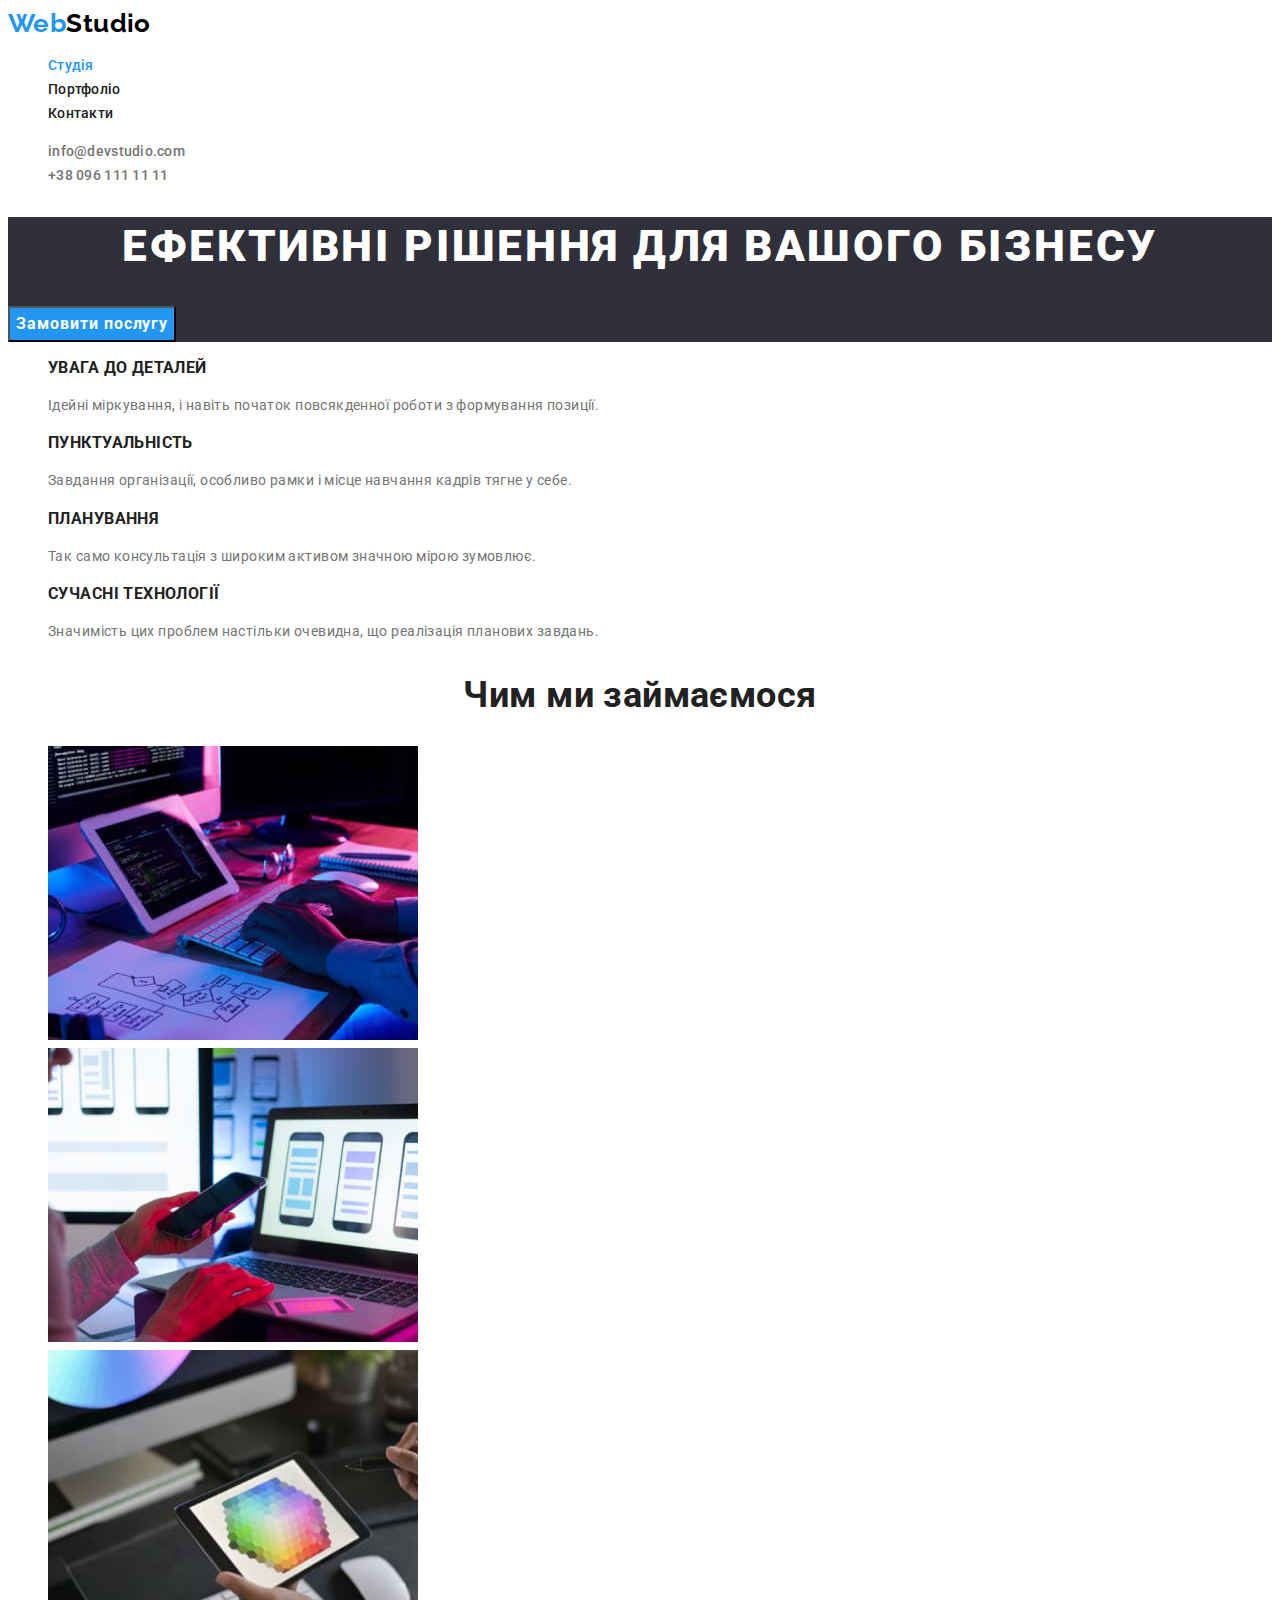
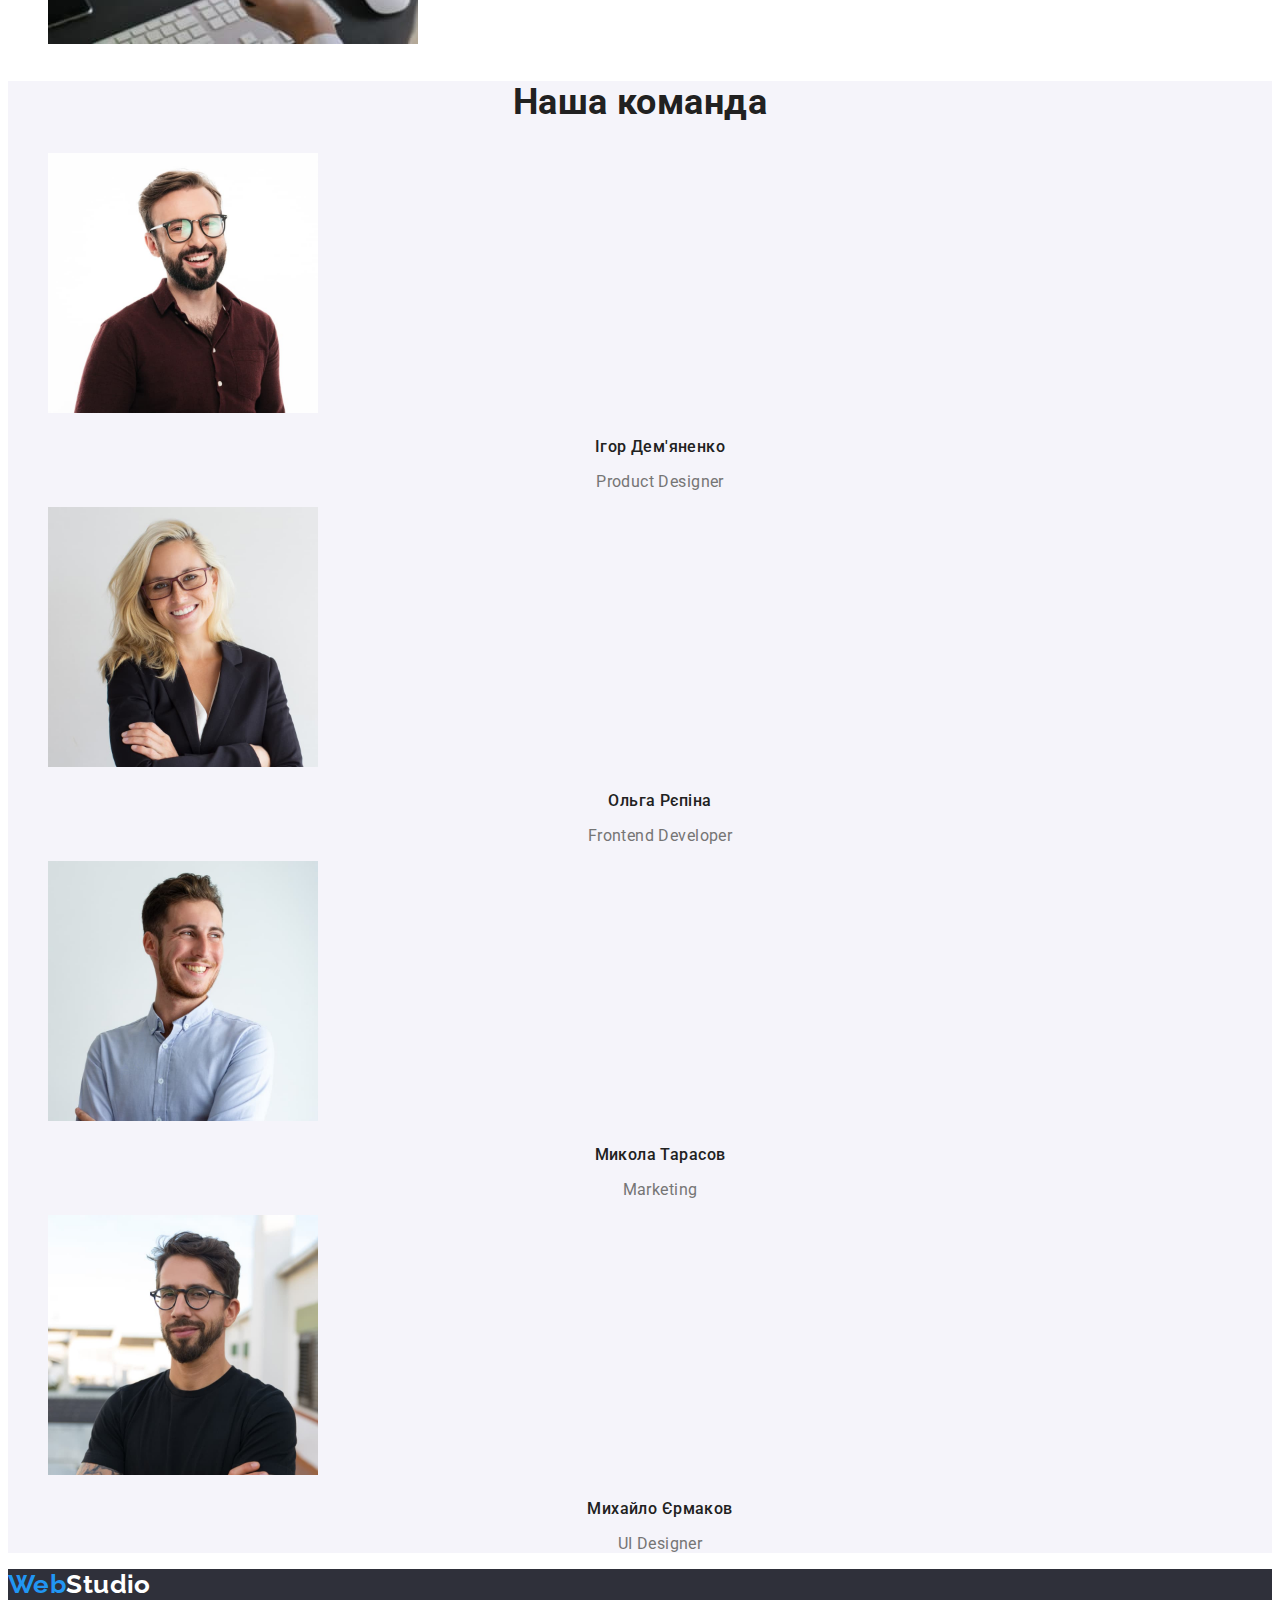
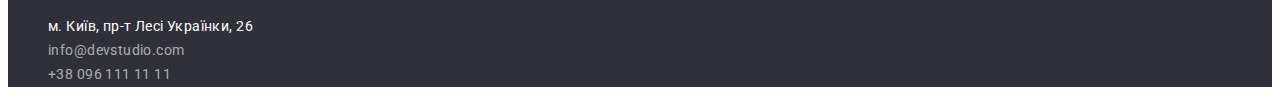
<file: index.html>
<!DOCTYPE html>
<html lang="uk">
  <head>
    <meta charset="UTF-8" >
    <meta http-equiv="X-UA-Compatible" content="IE=edge" >
    <meta name="viewport" content="width=device-width, initial-scale=1.0" >
    <title>Головна</title>
    <link rel="stylesheet" href="./css/style.css" >

    <link rel="preconnect" href="https://fonts.googleapis.com" >
    <link rel="preconnect" href="https://fonts.gstatic.com" crossorigin >
    <link
      href="https://fonts.googleapis.com/css2?family=Raleway:wght@700&family=Roboto:wght@400;500;700;900&display=swap"
      rel="stylesheet"
    >
  </head>

  <body>
    <header class="header">
      <nav class="hearder-nav">
        
        <a href="./index.html" class="logo link">Web<span class="logo2">Studio</span>
        </a>

        <ul class="hearder-list list">
            <li>
                <a href="./index.html" class="hearder-list-item link active">Студія</a>
            </li>
            <li>
                <a href="./portfolio.html" class="hearder-list-item link"
                >Портфоліо</a>
            </li>
            <li>
              <a href="" class="hearder-list-item link">Контакти</a>
            </li>
        </ul>
      </nav>
      <ul class="hearder-contacts list">
            <li>
            <a href="mailto:info@devstudio.com" class="hearder-cont-item link"
                >info@devstudio.com</a
            >
            </li>
            <li>
            <a href="tel:+380961111111" class="hearder-cont-item link"
                >+38 096 111 11 11</a
            >
            </li>
      </ul>
    </header>

    <main>
      <section class="hero">
        <h1 class="hero-header">Ефективні рішення для вашого бізнесу</h1>
        <button type="button" class="hero-btn btn">Замовити послугу</button>
      </section>

      <section class="our-benefits">
        <h2 class="our-benefits-hearder visually-hidden">Наші переваги</h2>
        <ul class="our-benefits-list list">
          <li>
            <h3 class="our-benefits-list-header">УВАГА ДО ДЕТАЛЕЙ</h3>
            <p class="our-benefits-list-item">
              Ідейні міркування, і навіть початок повсякденної роботи з
              формування позиції.
            </p>
          </li>
          <li>
            <h3 class="our-benefits-list-header">ПУНКТУАЛЬНІСТЬ</h3>
            <p class="our-benefits-list-item">
              Завдання організації, особливо рамки і місце навчання кадрів тягне
              у себе.
            </p>
          </li>
          <li>
            <h3 class="our-benefits-list-header">ПЛАНУВАННЯ</h3>
            <p class="our-benefits-list-item">
              Так само консультація з широким активом значною мірою зумовлює.
            </p>
          </li>
          <li>
            <h3 class="our-benefits-list-header">СУЧАСНІ ТЕХНОЛОГІЇ</h3>
            <p class="our-benefits-list-item">
              Значимість цих проблем настільки очевидна, що реалізація планових
              завдань.
            </p>
          </li>
        </ul>
      </section>

      <section class="our-work">
        <h2 class="our-work-hearder">Чим ми займаємося</h2>
        <ul class="our-work-list list">
          <li class="our-work-list-item">
            <img
              src="./images/work1.jpg"
              alt="Чоловік працює на планшеті"
              width="370"
            >
          </li>
          <li class="our-work-list-item">
            <img
              src="./images/work2.jpg"
              alt="Жінка тримає смартфон та працює на ноутбуці"
              width="370"
            >
          </li>
          <li class="our-work-list-item">
            <img
              src="./images/work3.jpg"
              alt="Людина тримає планшет і стілус"
              width="370"
            >
          </li>
        </ul>
      </section>

      <section class="team">
        <h2 class="team-hearder">Наша команда</h2>
        <ul class="team-list list">
          <li class="team-list-item">
            <img src="./images/team1.jpg"  alt="Ігор Дем'яненко" width="270"  height="260">
            <h3 class="team-list-hearder">Ігор Дем'яненко</h3>
            <p class="team-list-text">Product Designer</p>
          </li>
          <li class="team-list-item">
            <img src="./images/team2.jpg" alt="Ольга Рєпіна" width="270" height="260">
            <h3 class="team-list-hearder">Ольга Рєпіна</h3>
            <p class="team-list-text">Frontend Developer</p>
          </li>
          <li class="team-list-item">
            <img
              src="./images/team3.jpg"
              alt="Микола Тарасов"
              width="270"
              height="260"
            >
            <h3 class="team-list-hearder">Микола Тарасов</h3>
            <p class="team-list-text">Marketing</p>
          </li>
          <li class="team-list-item">
            <img
              src="./images/team4.jpg"
              alt="Михайло Єрмаков"
              width="270"
              height="260"
            >
            <h3 class="team-list-hearder">Михайло Єрмаков</h3>
            <p class="team-list-text">UI Designer</p>
          </li>
        </ul>
      </section>
    </main>

    <footer class="footer">
      <a href="./index.html" class="logo link">Web<span class="logo3">Studio</span></a>
      <address>
        <ul class="footer-list list">
          <li>
            <a href="https://goo.gl/maps/4B1VtxBTKPuSWNJCA"
              target="_blank"
              rel="noopener noreferrer nofollow"
              class="footer-adress link"
              >м. Київ, пр-т Лесі Українки, 26</a>
          </li>
          <li>
            <a href="mailto:info@devstudio.com" class="footer-item link"
              >info@devstudio.com</a>
          </li>
          <li>
            <a href="tel:+380961111111" class="footer-item link">+38 096 111 11 11</a>
          </li>
        </ul>
      </address>
    </footer>
  </body>
</html>
</file>
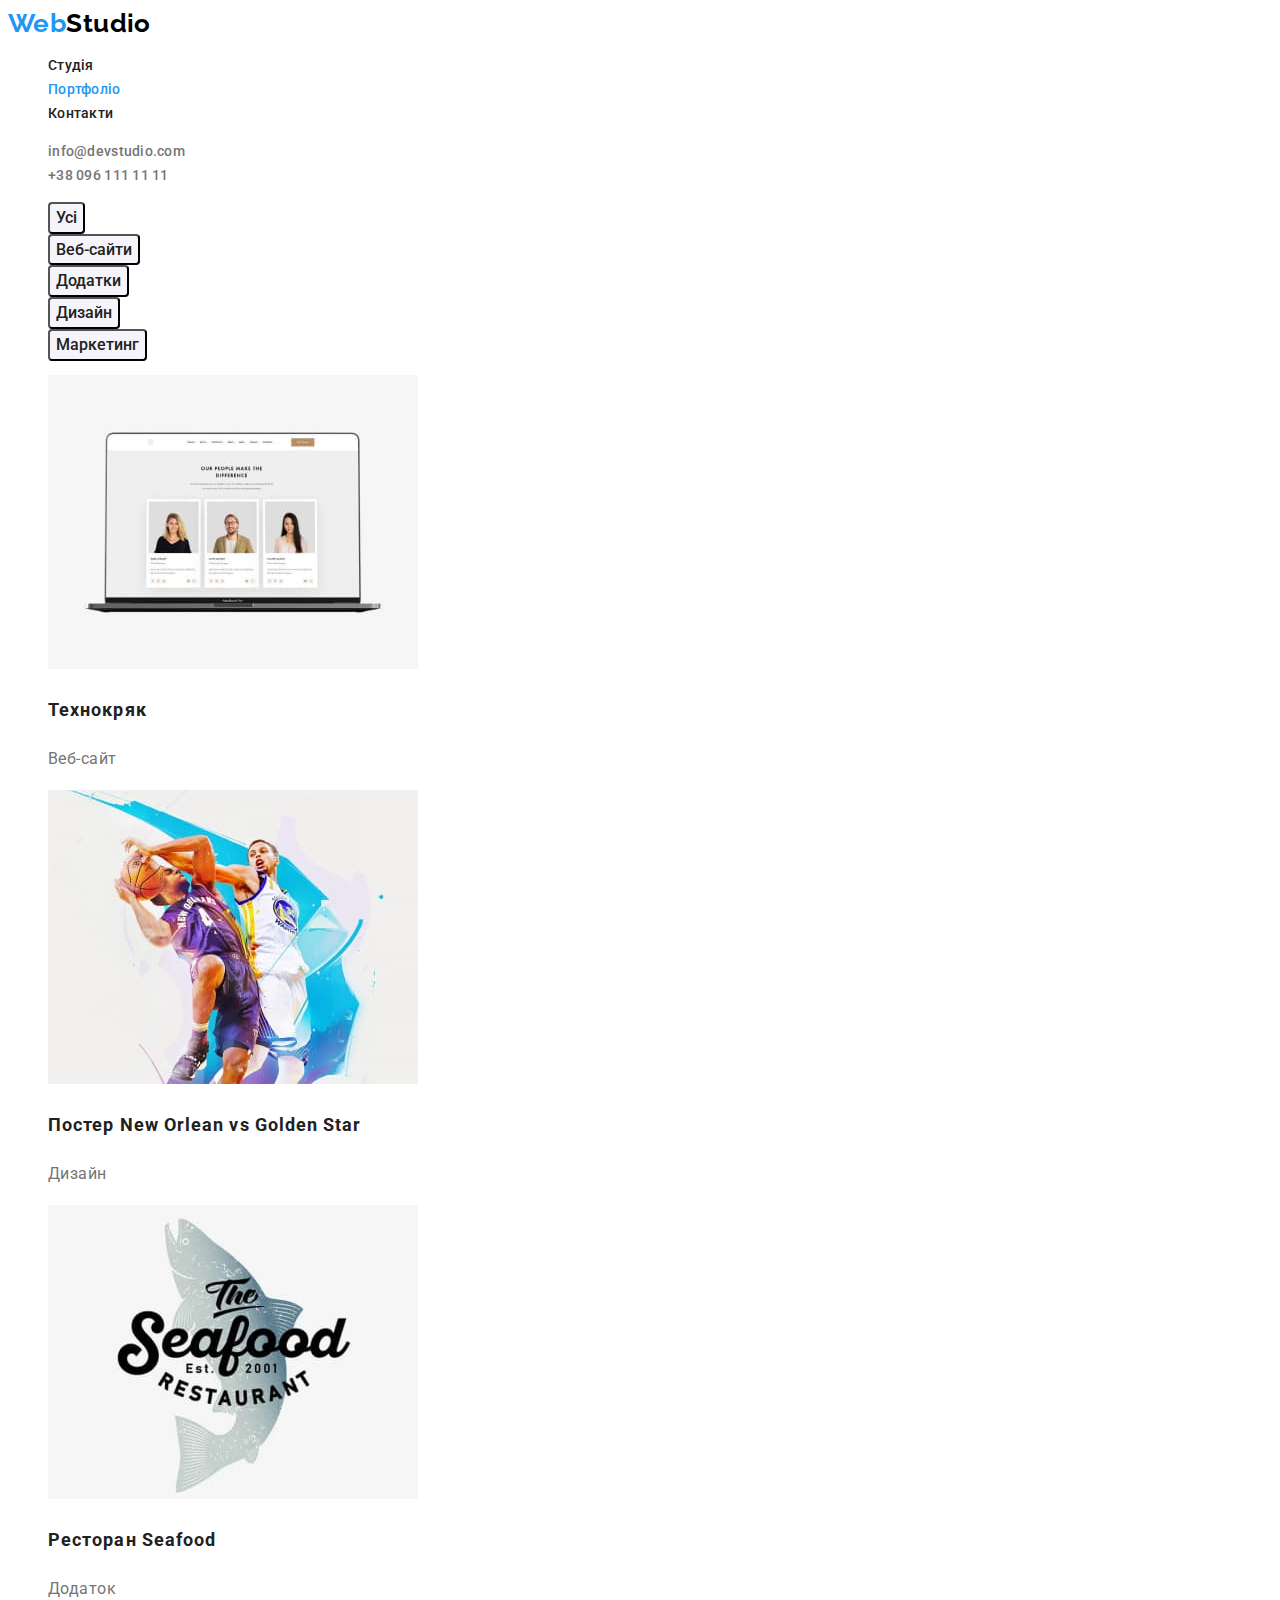
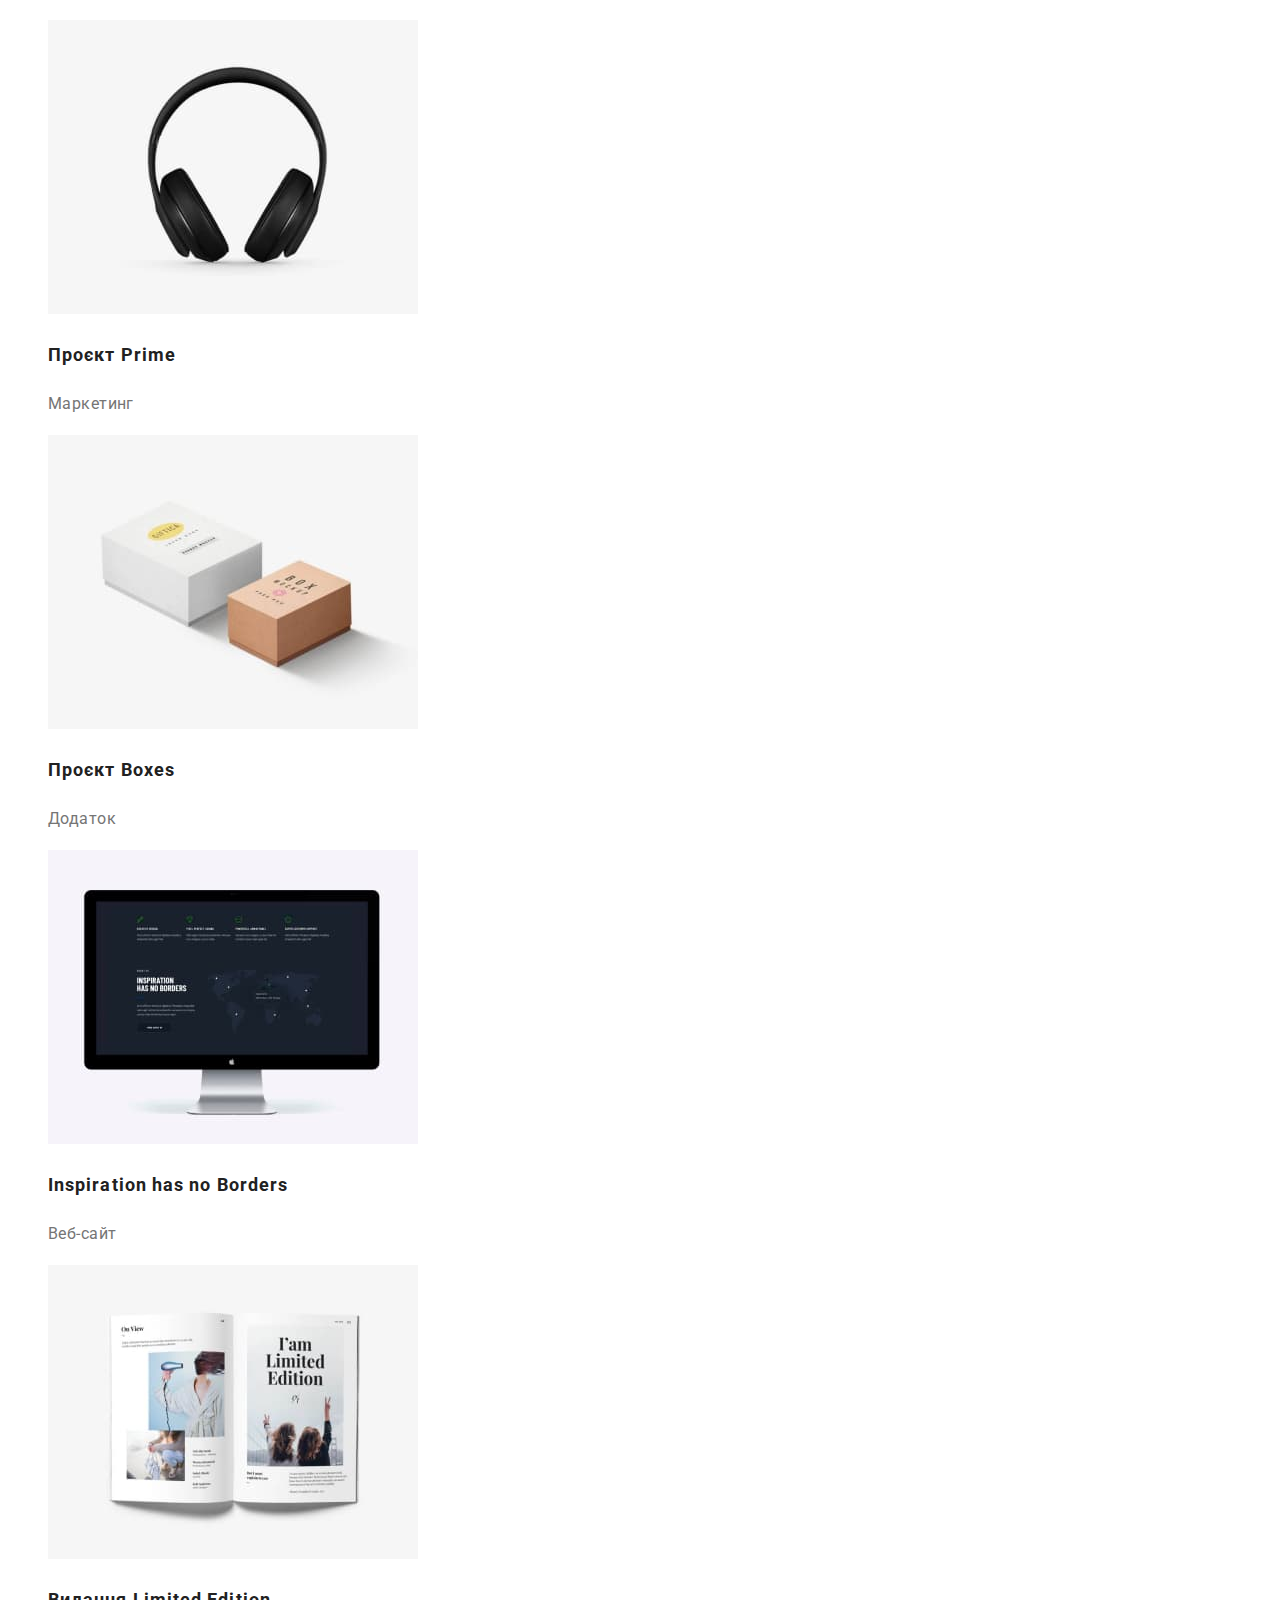
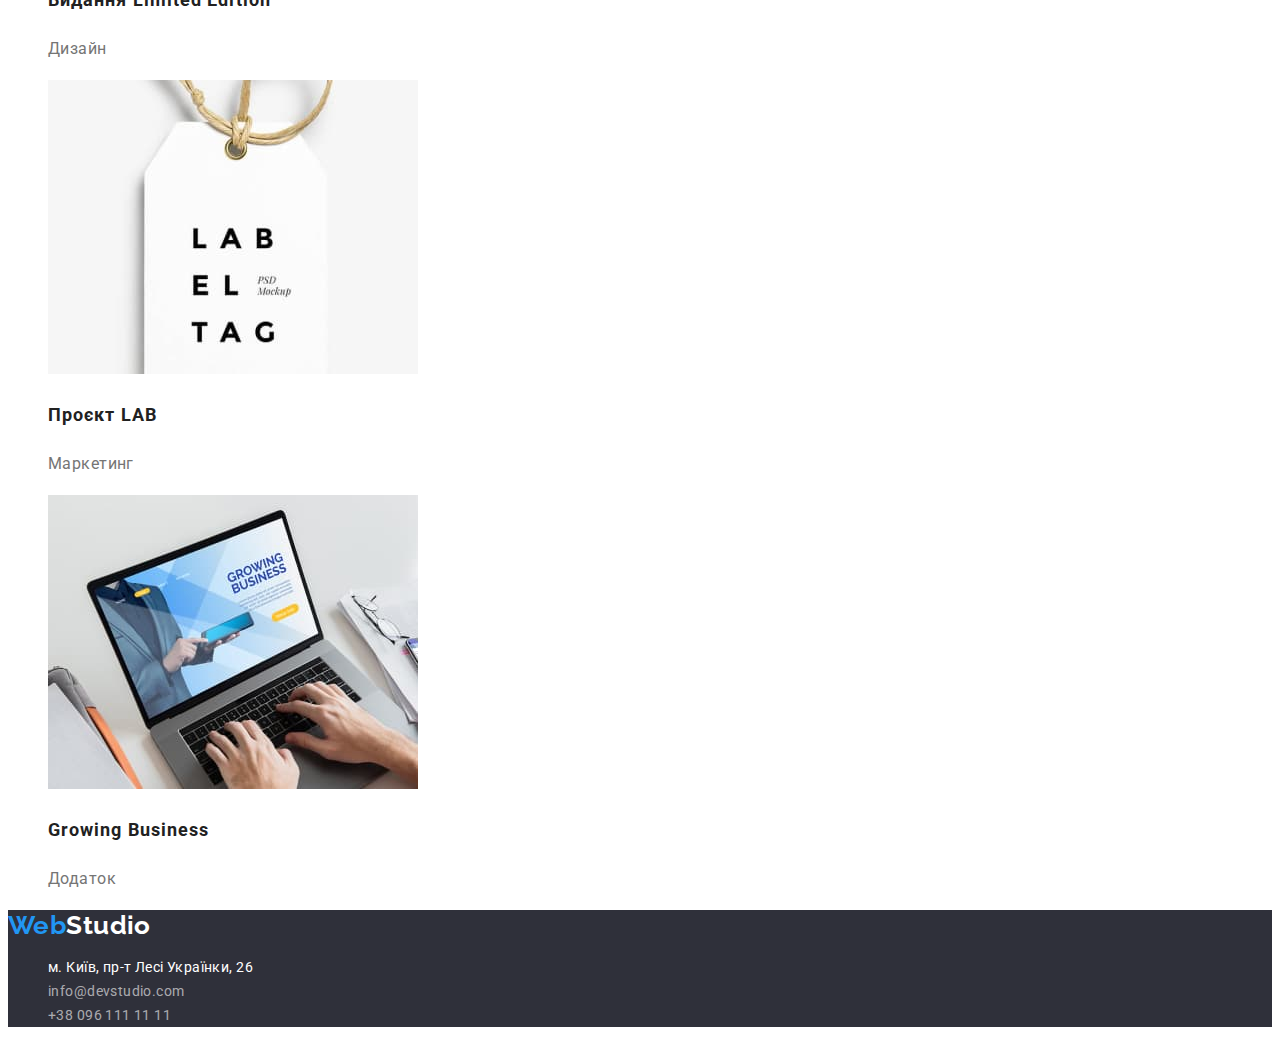
<file: portfolio.html>
<!DOCTYPE html>
<html lang="uk">
    <head>
        <meta charset="UTF-8" >
        <meta http-equiv="X-UA-Compatible" content="IE=edge" >
        <meta name="viewport" content="width=device-width, initial-scale=1.0" >
        <title>Портфоліо</title>
        <link rel="stylesheet" href="./css/style.css" >
    
        <link rel="preconnect" href="https://fonts.googleapis.com" >
        <link rel="preconnect" href="https://fonts.gstatic.com" crossorigin >
        <link
          href="https://fonts.googleapis.com/css2?family=Raleway:wght@700&family=Roboto:wght@400;500;700;900&display=swap"
          rel="stylesheet"
        >
      </head>

<body>
    
<header class="header">
    <nav class="hearder-nav">

        <a href="./index.html" class="logo link">Web<span class="logo2">Studio</span>
        </a>

        <ul class="hearder-list list">
            <li>
                <a href="./index.html" class="hearder-list-item link">Студія</a>
            </li>
            <li>
                <a href="./portfolio.html" class="hearder-list-item link active">Портфоліо</a>
            </li>
            <li>
                <a href="" class="hearder-list-item link">Контакти</a>
            </li>
        </ul>
    </nav>
    <ul class="hearder-contacts list">
        <li>
            <a href="mailto:info@devstudio.com" class="hearder-cont-item link">info@devstudio.com</a>
        </li>
        <li>
            <a href="tel:+380961111111" class="hearder-cont-item link">+38 096 111 11 11</a>
        </li>
    </ul>
</header>


    <main>
        <section class="portfolio">
        <h1 class="portfolio-hearder visually-hidden">Наш портфоліо</h1>        
            <ul class="filters-list list">
                <li><button type="button" class="filters-item btn">Усі</button></li>
                <li><button type="button" class="filters-item btn">Веб-сайти</button></li>
                <li><button type="button" class="filters-item btn">Додатки</button></li>
                <li><button type="button" class="filters-item btn">Дизайн</button></li>
                <li><button type="button" class="filters-item btn">Маркетинг</button></li>                
            </ul>
        
            <ul class="portfolio-list list">
                <li class="portfolio-item">
                    <img src="./images/project1_technokryak.jpg" alt="Веб-сайт Технокряк" width="370" height="294">
                        <h2 class="portfolio-item-hearder">Технокряк</h2>
                        <p class="portfolio-item-text">Веб-сайт</p>
                </li>
                <li class="portfolio-item">
                    <img src="./images/project2_new_orlean.jpg" alt="Дизайн Постер New Orlean vs Golden Star" width="370" height="294">
                        <h2 class="portfolio-item-hearder">Постер New Orlean vs Golden Star</h2>
                        <p class="portfolio-item-text">Дизайн</p>
                </li>
                <li class="portfolio-item">
                    <img src="./images/project3_seafood.jpg" alt="Додаток Ресторан Seafood" width="370" height="294">
                        <h2 class="portfolio-item-hearder">Ресторан Seafood</h2>
                        <p class="portfolio-item-text">Додаток</p>                    
                </li>
                <li class="portfolio-item">
                    <img src="./images/project4_prime.jpg" alt="Маркетинг Проєкт Prime" width="370" height="294">
                        <h2 class="portfolio-item-hearder">Проєкт Prime</h2>
                        <p class="portfolio-item-text">Маркетинг</p>
                    
                </li>
                <li class="portfolio-item">
                    <img src="./images/project5_boxes.jpg" alt=" Проєкт Boxes" width="370" height="294">
                        <h2 class="portfolio-item-hearder">Проєкт Boxes</h2>
                        <p class="portfolio-item-text">Додаток</p>
                    
                </li>
                <li class="portfolio-item">
                    <img src="./images/project6_inspiration_has_no_border.jpg" alt="Веб-сайт Inspiration has no Borders" width="370" height="294"> 
                        <h2 class="portfolio-item-hearder">Inspiration has no Borders</h2>
                        <p class="portfolio-item-text">Веб-сайт</p>
                    
                </li>
                <li class="portfolio-item">
                    <img src="./images/project7_limited_edition.jpg" alt="Дизайн Видання Limited Edition" width="370" height="294">
                        <h2 class="portfolio-item-hearder">Видання Limited Edition</h2>
                        <p class="portfolio-item-text">Дизайн</p>
                    
                </li>
                <li class="portfolio-item">
                    <img src="./images/project8_lab.jpg" alt="Маркетинг Проєкт LAB" width="370" height="294">
                        <h2 class="portfolio-item-hearder">Проєкт LAB</h2>
                        <p class="portfolio-item-text">Маркетинг</p>
                    
                </li>
                <li class="portfolio-item">
                    <img src="./images/project9_groing_business.jpg" alt="Додаток Growing Business" width="370" height="294">
                        <h2 class="portfolio-item-hearder">Growing Business</h2>
                        <p class="portfolio-item-text">Додаток</p>
                    
                </li>
            </ul>
        </section>

    </main>
    

    <footer class="footer">
        <a href="./index.html" class="logo link">Web<span class="logo3">Studio</span></a>
        <address>
            <ul class="footer-list list">
                <li>
                    <a href="https://goo.gl/maps/4B1VtxBTKPuSWNJCA" target="_blank" rel="noopener noreferrer nofollow"
                        class="footer-adress link">м. Київ, пр-т Лесі Українки, 26</a>
                </li>
                <li>
                    <a href="mailto:info@devstudio.com" class="footer-item link">info@devstudio.com</a>
                </li>
                <li>
                    <a href="tel:+380961111111" class="footer-item link">+38 096 111 11 11</a>
                </li>
            </ul>
        </address>
    </footer>

</body>

</html>
</file>
<file: css/style.css>
:root{
    --main-color:#757575;
    --second-color:#212121;
    --third-color:#FFFFFF;    
    --accent-color:#2196F3;
    --logo-color:#000000;
    --hero-bckgd-color:#2F303A;
    --hero-btn-color:#188CE8;
    --bckgd-color:#F5F4FA;
    --foot-item-color:rgba(255, 255, 255, 0.6);
}

body {
    font-family: Roboto, Sans-serif;    
    font-size: 14px;
    line-height: 1.71;
    letter-spacing: 0.03em;
    color: var(--main-color);
    background-color:var(--third-color);
}

.link {
    text-decoration:none;
    font-style: normal;
}

.list {
    list-style: none;
}

.btn {
    cursor: pointer;
}

.visually-hidden {
    position: absolute;
    width: 1px;
    height: 1px;
    margin: -1px;
    border: 0;
    padding: 0;
    white-space: nowrap;
    clip-path: inset(100%);
    clip: rect(0 0 0 0);
    overflow: hidden;
  }

/*-------- Index  ------------------*/

.logo{
    font-family: 'Raleway', Sans-serif;
    font-weight: 700;
    font-size: 26px;
    line-height: 1.19;
    color: var(--accent-color);
}

.logo2{
    color: var(--logo-color);
}

.logo3{
    color: var(--third-color);
}

.hearder-list-item {
font-weight: 500;
line-height: 1.14;
letter-spacing: 0.02em;
color: var(--second-color);
}

.active{
    color: var(--accent-color);
}

.hearder-list-item:hover,
.hearder-list-item:focus {
    color: var(--accent-color);
}

.hearder-cont-item {
    font-weight: 500;
    line-height: 1.14;
    letter-spacing: 0.02em;
    color: inherit;
}

.hearder-cont-item:hover,
.hearder-cont-item:focus {
    color: var(--accent-color);
}

.hero {
    background-color: var(--hero-bckgd-color);
}

.hero-header {
    font-weight: 900;
    font-size: 44px;
    line-height: 1.36;
    text-align: center;
    letter-spacing: 0.06em;
    text-transform: uppercase;
    color: var(--third-color);
}

.hero-btn {
    font-family: inherit;
    font-weight: 700;
    font-size: 16px;
    line-height: 1.88;    
    letter-spacing: 0.06em;
    color: var(--third-color);      
    background-color: var(--accent-color);
}

.hero-btn:hover,
.hero-btn:focus {
    background-color: var(--hero-btn-color);
}

.our-benefits-list-header {
    font-weight: 700;  
    line-height: 1.14;
    text-transform: uppercase;
    color: var(--second-color);
}

.our-work-hearder {
    font-weight: 700;
    font-size: 36px;
    line-height: 1.17;
    text-align: center;
    color:var(--second-color);
}

.team{
    background: var(--bckgd-color);
}

.team-hearder {
    font-weight: 700;
    font-size: 36px;
    line-height: 1.17;
    text-align: center;
    color: var(--second-color);
}

.team-list-hearder {
    font-weight: 500;
    font-size: 16px;
    line-height: 1.19;
    text-align: center;
    color: var(--second-color);
}

.team-list-text {
    font-size: 16px;
    line-height: 1.19;
    text-align: center;
}

footer {
    background-color:var(--hero-bckgd-color);
}

address{
    font-style: normal;
}

.footer-adress {
    color: var(--third-color);  
}

.footer-item {
    color: var(--foot-item-color);
}

.footer-item:hover,
.footer-item:focus {
    color: var(--accent-color);
}



/*-------- Portfolio ------------------*/

.filters-item {
    font-family: inherit;
    font-weight: 500;
    font-size: 16px;
    line-height: 1.62;
    text-align: center;
    color:var(--second-color);
    background: var(--bckgd-color);
    border-radius: 4px;
}

.filters-item:hover,
.filters-item:focus {
    color: var(--third-color);
    background-color: var(--accent-color);
}

.portfolio-item-hearder {
    font-weight: 700;
    font-size: 18px;
    line-height: 2;
    letter-spacing: 0.06em;
    color: var(--second-color);
}

.portfolio-item-text {
    font-size: 16px;
    line-height: 1.88;
}
</file>
